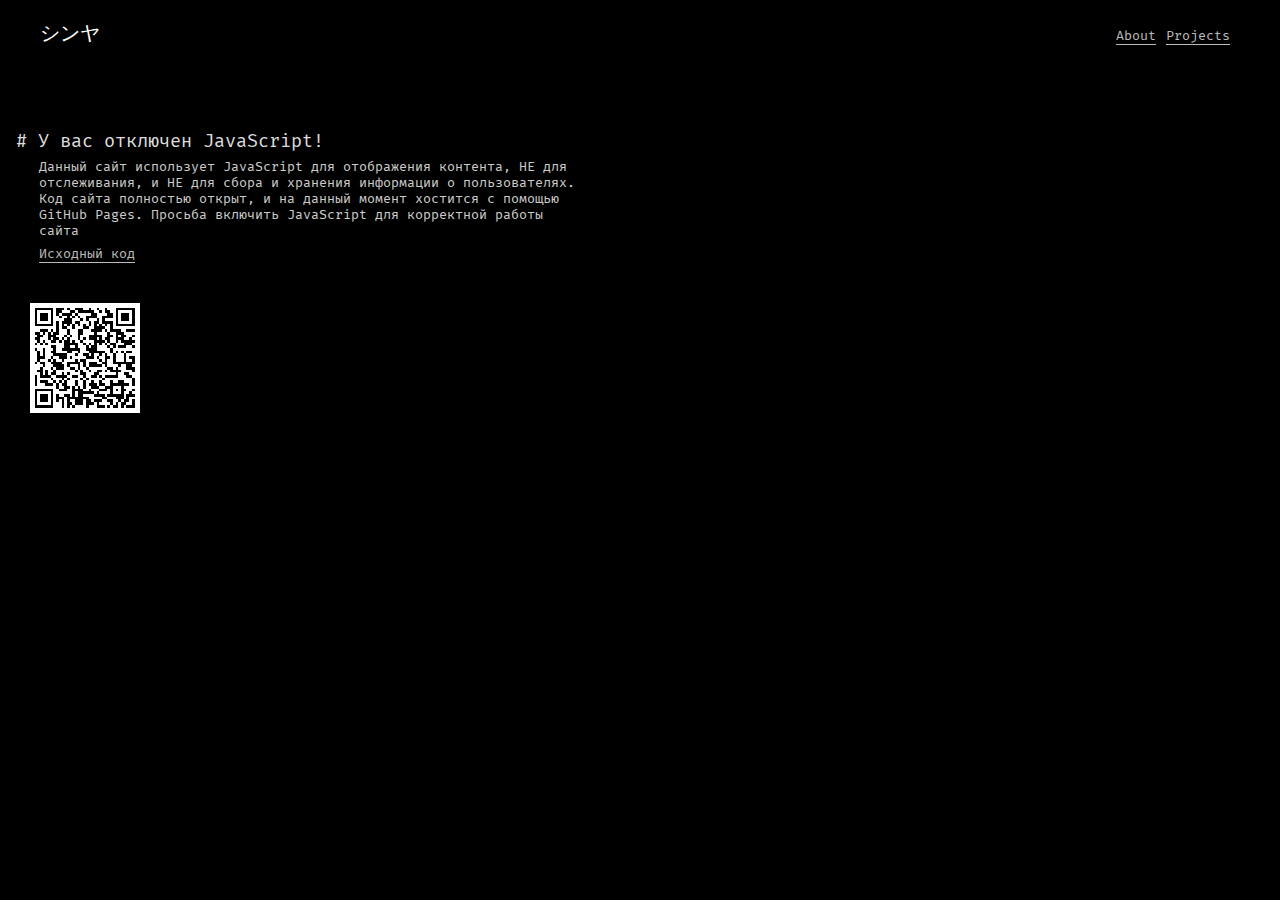
<file: js/index.html>
<!DOCTYPE html>
<html lang="ru">
<head>
    <meta charset="UTF-8">
    <meta http-equiv="X-UA-Compatible" content="IE=edge">
    <meta name="viewport" content="width=device-width, initial-scale=1.0">
    <title>シンヤ</title>
    <link rel="stylesheet" href="/css/main.css">
    <link rel="stylesheet" href="/css/post.css">
<style>

</style>
</head>
<body>
<header>
    <div class="header">
        <div><a href="/" class="header_text">シンヤ</a></div>
        <div class="header_links"> 
            <a href="/js/" class="header_link" id="js_disabled">JavaScript Disabled!</a>
        </div>
    </div>
    <span class="header_status"></span> 
</header><div class="main">
    <div class="post">
        <div class="post_head">
            <span class="post_title"># У вас отключен JavaScript!</span>
    
        </div>
        <div class="post_text">Данный сайт использует JavaScript для отображения контента, НЕ для отслеживания, и НЕ для сбора и хранения информации о пользователях. Код сайта полностью открыт, и на данный момент хостится с помощью GitHub Pages. Просьба включить JavaScript для корректной работы сайта</div>
        <div class="post_end_urls post_text">
            <a href="https://github.com/ktnk-dev/website" class="post_end_url">Исходный код</a>

        </div>
    </div>



</div><script src="/js/load.js"></script>
<script>


</script>
</body>
</html>
</file>
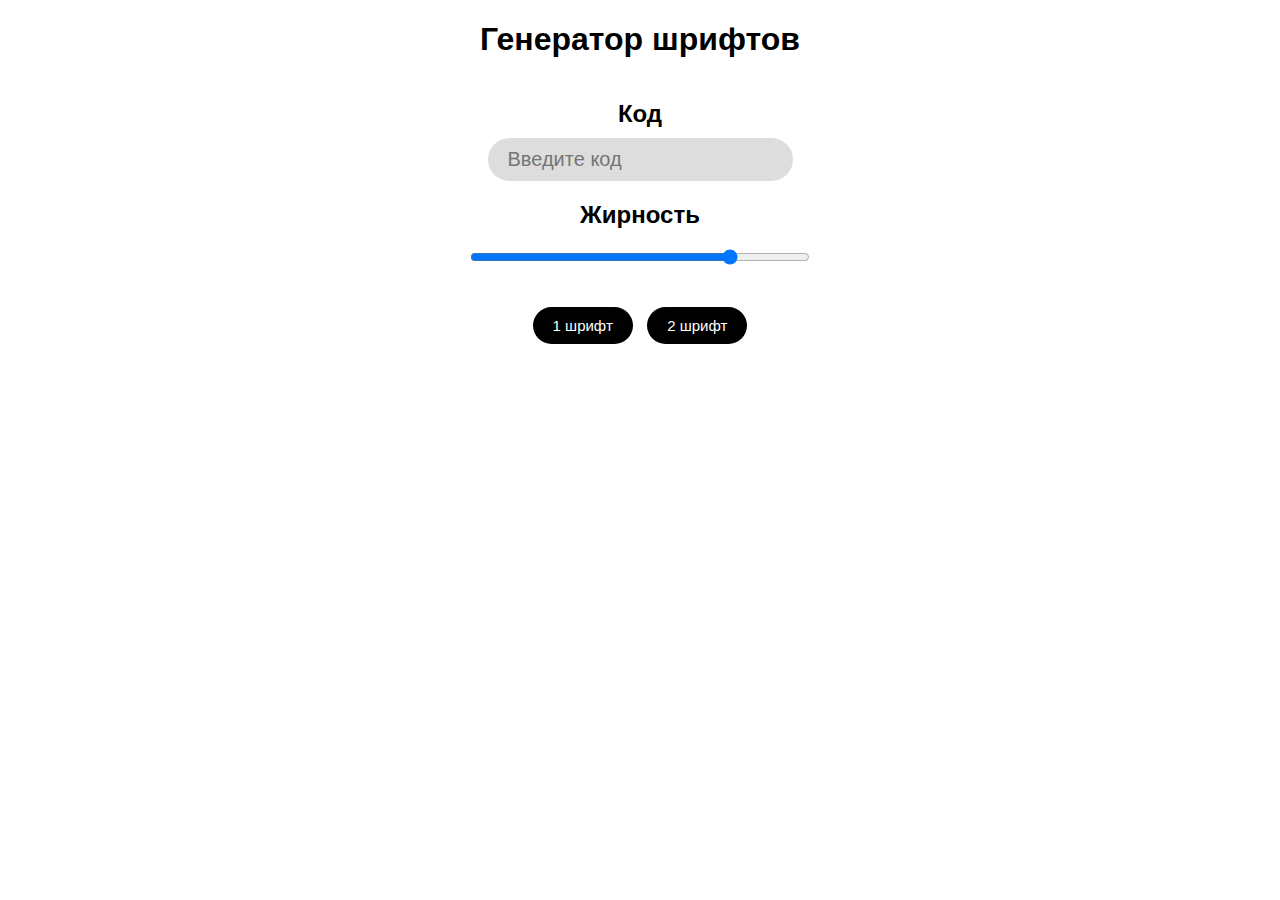
<file: app/ffg/index.html>
<!DOCTYPE html>
<html lang="en">
<head>
    <meta charset="UTF-8">
    <meta name="viewport" content="width=device-width, initial-scale=1.0">
    <title>Document</title>
<style>
@font-face {
    font-family: '1';
    src: url('1.ttf') format('truetype')
}
@font-face {
    font-family: '2';
    src: url('2.ttf') format('truetype')
}
* {
    font-family: Arial, "Helvetica Neue", Helvetica, sans-serif;
}
body {
    display: flex;
    flex-direction: column;
    align-items: center;
    margin: 0;
    width: 100vw;
    min-height: 100vh;
    overflow: hidden;
}
input {
    background-color: #ddd;
    border: 0;
    padding: 10px 20px;
    border-radius: 1000px;
    font-size: 20px;
}
.l {
    margin-top: 30px;
}
button {
    border: 0;
    padding: 10px 20px;
    background-color: #000;
    color: #fff;
    font-size: 15px;
    border-radius: 200px;
    margin: 0 5px;
    cursor: pointer;
}
button:hover {
    background-color: #222;
}

.font {
    width: 100%;
    margin-top: 10vh;
    display: flex;
    justify-content: center;
    align-items: center;

}
.font > span {
    font-size: 140px;
    font-weight: 1000;
}

#rng {
    width: 300px;
    margin-top: 0;
}
h2 {
    margin-bottom: 10px;
    margin-top: 20px;
}
</style>
</head>
<body>
    <h1>Генератор шрифтов</h1>
    <h2>Код</h2>
    <input type="text" placeholder="Введите код" id="val">
    <h2>Жирность</h2>
    <input type="range" min="1" max="12" value="10" id="rng">
    <div class="l">
        <button onclick="gen(1)">1 шрифт</button>
        <button onclick="gen(2)">2 шрифт</button>
    </div>

<script>
function gen(f) {
    document.body.innerHTML = `<div class="font">
        <span style="font-family: '${f}'; font-weight: ${document.querySelector('#rng').value}00">${document.querySelector('#val').value}</span>
    </div>`
}
</script>
</body>
</html>
</file>
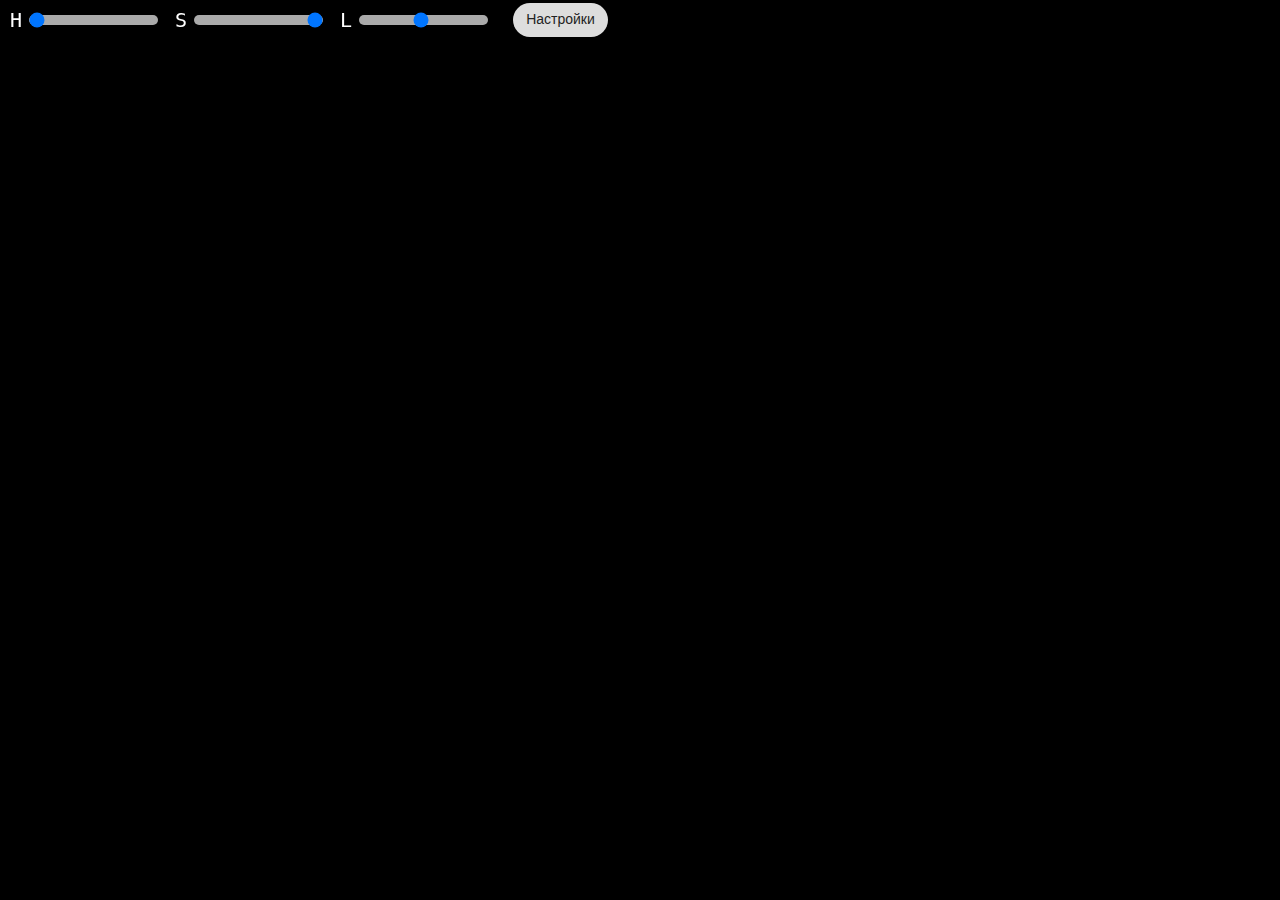
<file: app/web_color/index.html>
<!DOCTYPE html>
<html lang="ru">
<head>
    <meta charset="UTF-8">
    <meta http-equiv="X-UA-Compatible" content="IE=edge">
    <meta name="viewport" content="width=device-width, initial-scale=1.0">
    <meta name="apple-mobile-web-app-capable" content="yes">
    <title>Выбор цвета</title>
<style>
body{
    margin: 0;
    height: 100vh;
    background-color: #000;
    overflow: hidden;
}
header{
    position: fixed;
    width: 100%;
    background-color: rgba(0, 0, 0, .51);
    height: 40px;
    display: flex;
    flex-direction: row;
    justify-content: space-between;
    border-radius: 0 0 10px 10px;
}

.sliders{
    display: flex;
    flex-direction: row;
    height: 40px;
    margin-right: 15px;
}
.slider{
    -webkit-appearance: none;
    background: #aaa;
    background-image: none;
    height: 10px;
    border-radius: 10px;
    outline: none;
    outline-color: currentColor;
}
.slider-info{
    color: #fff;
    font-family: monospace;
    font-size: 20px;
    margin: 0 5px;
}
.slider-div{
    display: flex;
    flex-direction: row;
    align-items: center;
    margin: 0 5px;
    height: 40px;
    
}

.saves{
    /* background-color: #111; */
    /* min-width: 100%; */
    min-width: auto;

    height: 40px;
    color: #fff;
    font-family: monospace;
    overflow-x: auto;
    display: flex;
    flex-direction: row;
    justify-content: flex-start;
    align-items: flex-start;
    width: 100%;

}
.saved-element{
    height: 34px;
    min-width: 34px;
    max-width: 34px;
    margin: 3px;
    border-radius: 50%;
    display: flex;
    justify-content: center;
    align-items: center;
    /* border: #222 3px solid */
}
.saved-sep{
    height: 34px; margin: 3px 3px;
    /* color: #222; */
}

.spt{
    margin: 0 0;
    font-family: -apple-system, BlinkMacSystemFont, 'Segoe UI', Roboto, Oxygen, Ubuntu, Cantarell, 'Open Sans', 'Helvetica Neue', sans-serif;
    padding: 8px 13px;
    
    font-size: 14px;
}
.saved-text{
    border-radius: 50px;
    background-color: #ddd;
    color: #222;
    height: 34px;
    margin: 3px;
    min-width: max-content;
    transition: all .4s;
}
.saved-text:hover{
    color: black;
    background-color: #fff;
}
.opt{
    display: none;
    
}

@media (max-width: 900px){
    header{
        flex-direction: column;
        /* align-items: center; */
        height: 80px;
    }
    .saves{
        justify-content: flex-start;

    }
}

@media (max-width: 510px){
    .sliders{
        height: 90px;
        flex-direction: column;
        flex-wrap: wrap;
    }
    .slider-div{
        height: 30px;
    }
    .saves{
        height: 90px;
        min-width: auto;
        /* flex-direction: column; */
        flex-wrap: wrap;

    }
    header{
        height: 90px;
        flex-direction: row;
        justify-content: space-between;
        border-radius: 0 0 10px 10px;
    }
  
    .saved-sep{
        margin-top: 5px;
    }
    

}
h2{
    display: flex;
    text-align: center;
    justify-content: center;
    font-family: -apple-system, BlinkMacSystemFont, 'Segoe UI', Roboto, Oxygen, Ubuntu, Cantarell, 'Open Sans', 'Helvetica Neue', sans-serif;
    color: #aaa;
}
a{
    display: flex;
    text-align: center;
    justify-content: center;
    font-family: monospace, -apple-system, BlinkMacSystemFont, 'Segoe UI', Roboto, Oxygen, Ubuntu, Cantarell, 'Open Sans', 'Helvetica Neue', sans-serif;
    color: #ddd;
}


</style>
</head>
<body id="color">
<header>
    <div class="sliders">
        <div class="slider-div">
            <p class="slider-info">H</p>
            <input class="slider" id="H-slider" type="range" min="0" max="255" value="0">
        </div>
        <div class="slider-div">
            <p class="slider-info">S</p>
            <input class="slider" id="S-slider" type="range" min="0" max="255" value="255">
        </div>
        <div class="slider-div">
            <p class="slider-info">L</p>
            <input class="slider" id="L-slider" type="range" min="0" max="255" value="122">
        </div>

    </div>


    <div class="saves" id="saves">
        <div class="saved-text s-color" onclick="settings('show')" ><p class="spt">Настройки</p></div>
        <div class="saved-text opt" onclick="settings('back')" ><p class="spt"><</p></div>
        <div class="saved-text opt" onclick="save('add',r,g,b)" ><p class="spt">Добавить цвет</p></div>
        <div class="saved-text opt" onclick="save('del',r,g,b)" ><p class="spt">Убрать цвет </p></div>
        <div class="saved-text opt" onclick="share()" ><p class="spt">Поделиться </p></div>
        <div class="saved-text opt" onclick="window.location = '?embed='+r+'-'+g+'-'+b" ><p class="spt">Только цвет</p></div>
        <!-- <hr class="saved-sep" > -->
        
        
    </div>
</header>


<script>
    h_slider = document.getElementById("H-slider")
s_slider = document.getElementById("S-slider")
l_slider = document.getElementById("L-slider")
if (location.search.slice(1).split("=")[0] == "import"){
    req = location.search.slice(1).split("=")[1]
    document.cookie += req
    window.location = "./"
}

function load_cookies(){
    try{
        data = document.cookie
        console.log(data);
        data = data.split("+")
    
    } catch {
        return 0 
    } 
    
    for (let i = 0; i < data.length-1; i++) {
        const element = data[i];
        
        
        req = element.split("-")
        
        r = req[0]; g = req[1]; b = req[2]
        save('add',r,g,b, false)

        
    }
}
load_cookies()

r = 0; g = 0; b = 0
h = 0; s = 250; l = 120
function hslToRgb(h, s, l){
    if(s == 0){
        r = g = b = l; 
    }else{
        var hue2rgb = function hue2rgb(p, q, t){
            if(t < 0) t += 1;
            if(t > 1) t -= 1;
            if(t < 1/6) return p + (q - p) * 6 * t;
            if(t < 1/2) return q;
            if(t < 2/3) return p + (q - p) * (2/3 - t) * 6;
            return p;
        }

        var q = l < 0.5 ? l * (1 + s) : l + s - l * s;
        var p = 2 * l - q;
        r = hue2rgb(p, q, h + 1/3);
        g = hue2rgb(p, q, h);
        b = hue2rgb(p, q, h - 1/3);
    }

    return [Math.round(r * 255), Math.round(g * 255), Math.round(b * 255)];
}

function render_color() {
    body = document.getElementById("color")
    color = hslToRgb(h/255,s/255,l/255)
    r = color[0]; g = color[1]; b = color[2]
    body.style.background = "rgb("+r+","+g+","+b+")"
    // console.log(h,s,l +" -> "+ r,g,b)
}

h_slider.oninput = function(){
    h = h_slider.value
    render_color()

}
s_slider.oninput = function(){
    s = s_slider.value
    render_color()
}
l_slider.oninput = function(){
    l = l_slider.value
    render_color()
}
function set_color(r_,g_,b_) {
    r = r_; g = g_; b = b_
    document.getElementById("color").style.background =  "rgb("+r+","+g+","+b+")"
    
    
}
function share() {
    document.getElementsByTagName('header')[0].style.display = "none"
    document.getElementById("color").style.background =  "#000"
    text = document.createElement("a")
    text.href = window.location.href 
    text.innerHTML = "Вернуться назад"
    // text.style.decoration = "none"
    document.getElementById("color").appendChild(text)
    text = document.createElement("h2")
    text.innerHTML = "Скопируйте ссылку ниже"
    document.getElementById("color").appendChild(text)
    text = document.createElement("a")
    text.href = text.innerHTML = window.location.href + "?import=" + document.cookie
    document.getElementById("color").appendChild(text)
    
    // navigator.clipboard.writeText(window.location.href + "?import=" + document.cookie)
    // alert("Публичная ссылка была скопирована в буфер обмена")

    
}
function save(act, r,g,b, new_id) {
    if (act == "add"){
        if(document.getElementById(r+'-'+g+'-'+b) != null){
            return 0
        }
            
        
        newsave = document.createElement('div')
        newsave.classList.add('saved-element')
        newsave.classList.add('s-color')
        newsave.id = r+'-'+g+'-'+b
        newsave.style.background = "rgb("+r+","+g+","+b+")"
        newsave.onclick = function () {
            set_color(r,g,b)    
        }
        savedlist = document.getElementById("saves")
        savedlist.appendChild(newsave)
        if (new_id != false){

            document.cookie += r+'-'+g+'-'+b+"+"
        }
        settings('back')
    }
    if (act == "del"){
        document.cookie = document.cookie.replace(r+'-'+g+'-'+b+"+", "")
        document.getElementById(r+'-'+g+'-'+b).remove()
        settings('back')
    }
    
}


function settings(act) {
    if (act == "show"){
        elements = document.getElementsByClassName("s-color")
        for (let i = 0; i < elements.length; i++) {
            const element = elements[i];
            element.style.display = "none"
            
        }
        elements = document.getElementsByClassName("opt")
        for (let i = 0; i < elements.length; i++) {
            const element = elements[i];
            element.style.display = "block"
            
        }


    }
    if (act == "back"){
        elements = document.getElementsByClassName("opt")
        for (let i = 0; i < elements.length; i++) {
            const element = elements[i];
            element.style.display = "none"
            
        }
        elements = document.getElementsByClassName("s-color")
        for (let i = 0; i < elements.length; i++) {
            const element = elements[i];
            element.style.display = "block"
            
        }


    }
    
}

req = location.search.slice(1)

if (req.split("=")[0] == "embed"){
    req = req.slice(6).split("-")
    r = req[0]; g = req[1]; b = req[2]
    document.getElementsByTagName('header')[0].style.display = "none"
    document.getElementById("color").style.background =  "rgb("+r+","+g+","+b+")"
}


</script>
</body>
</html>
</file>
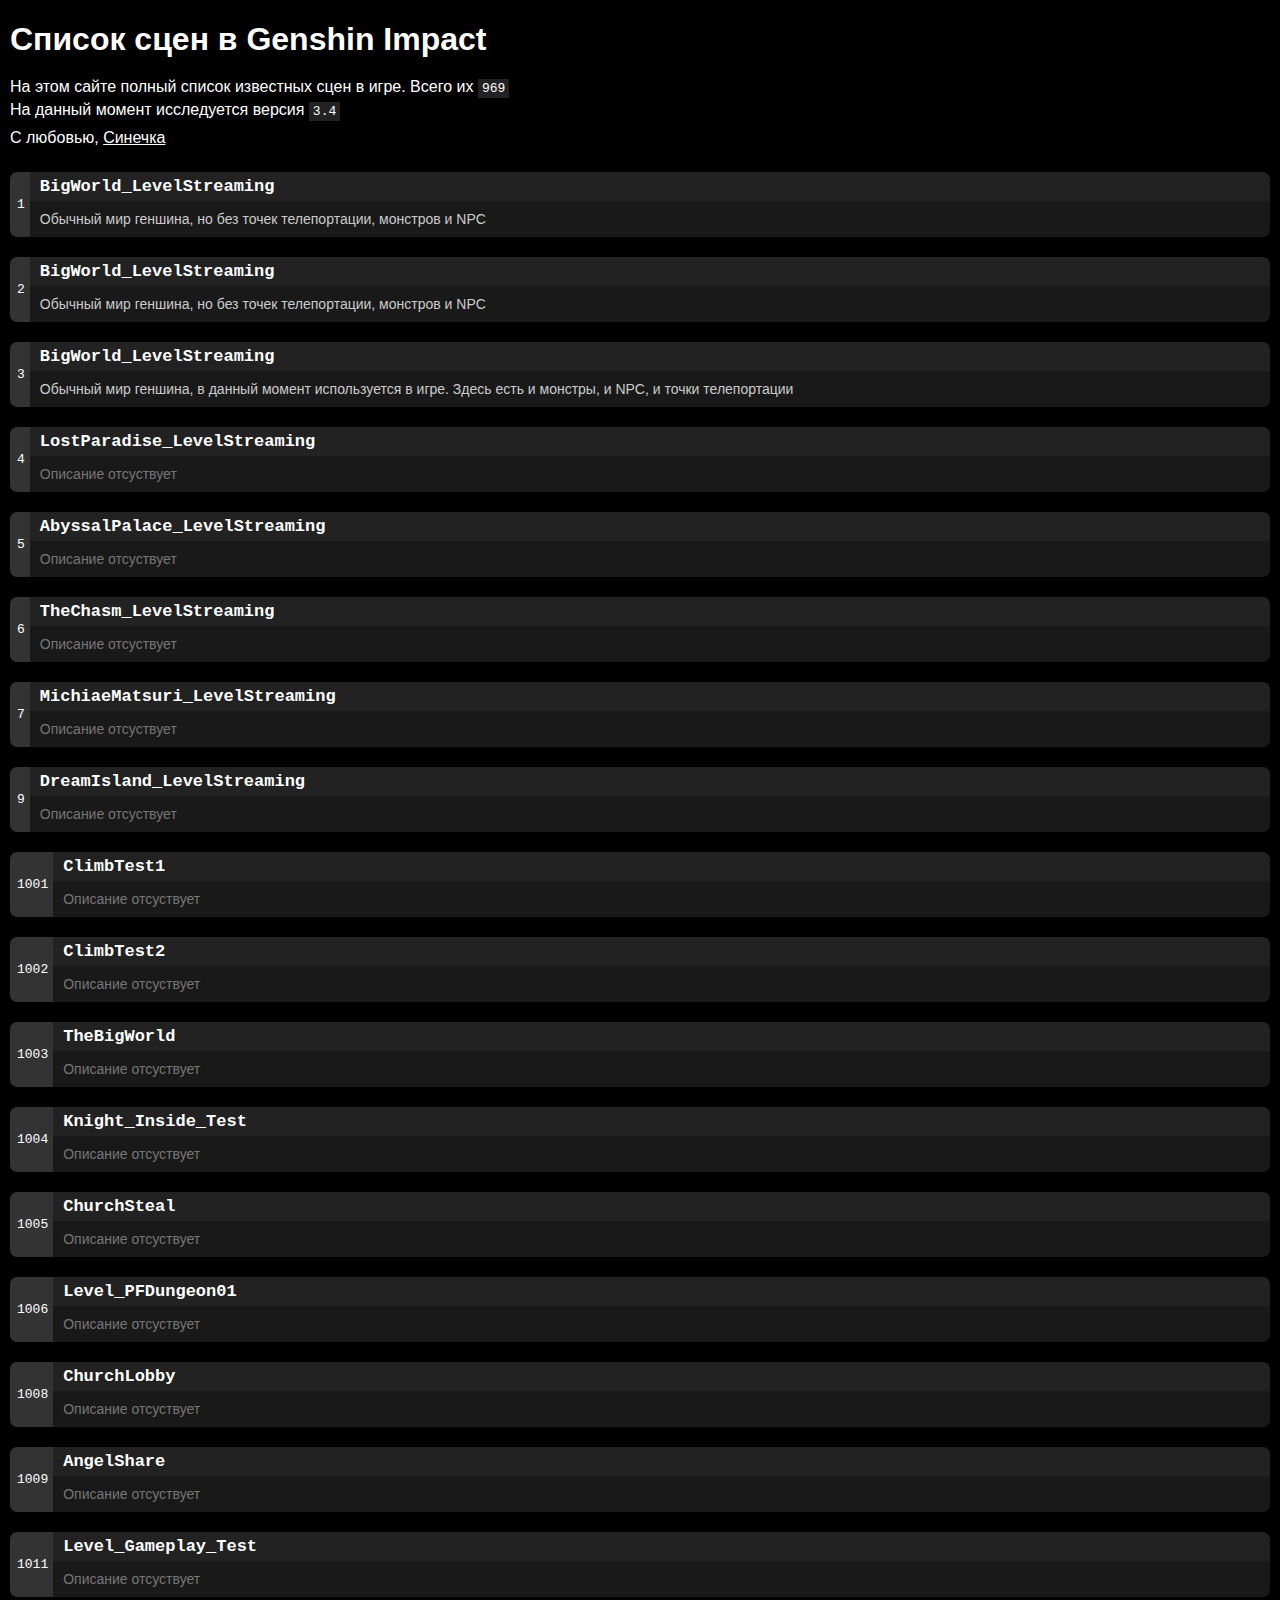
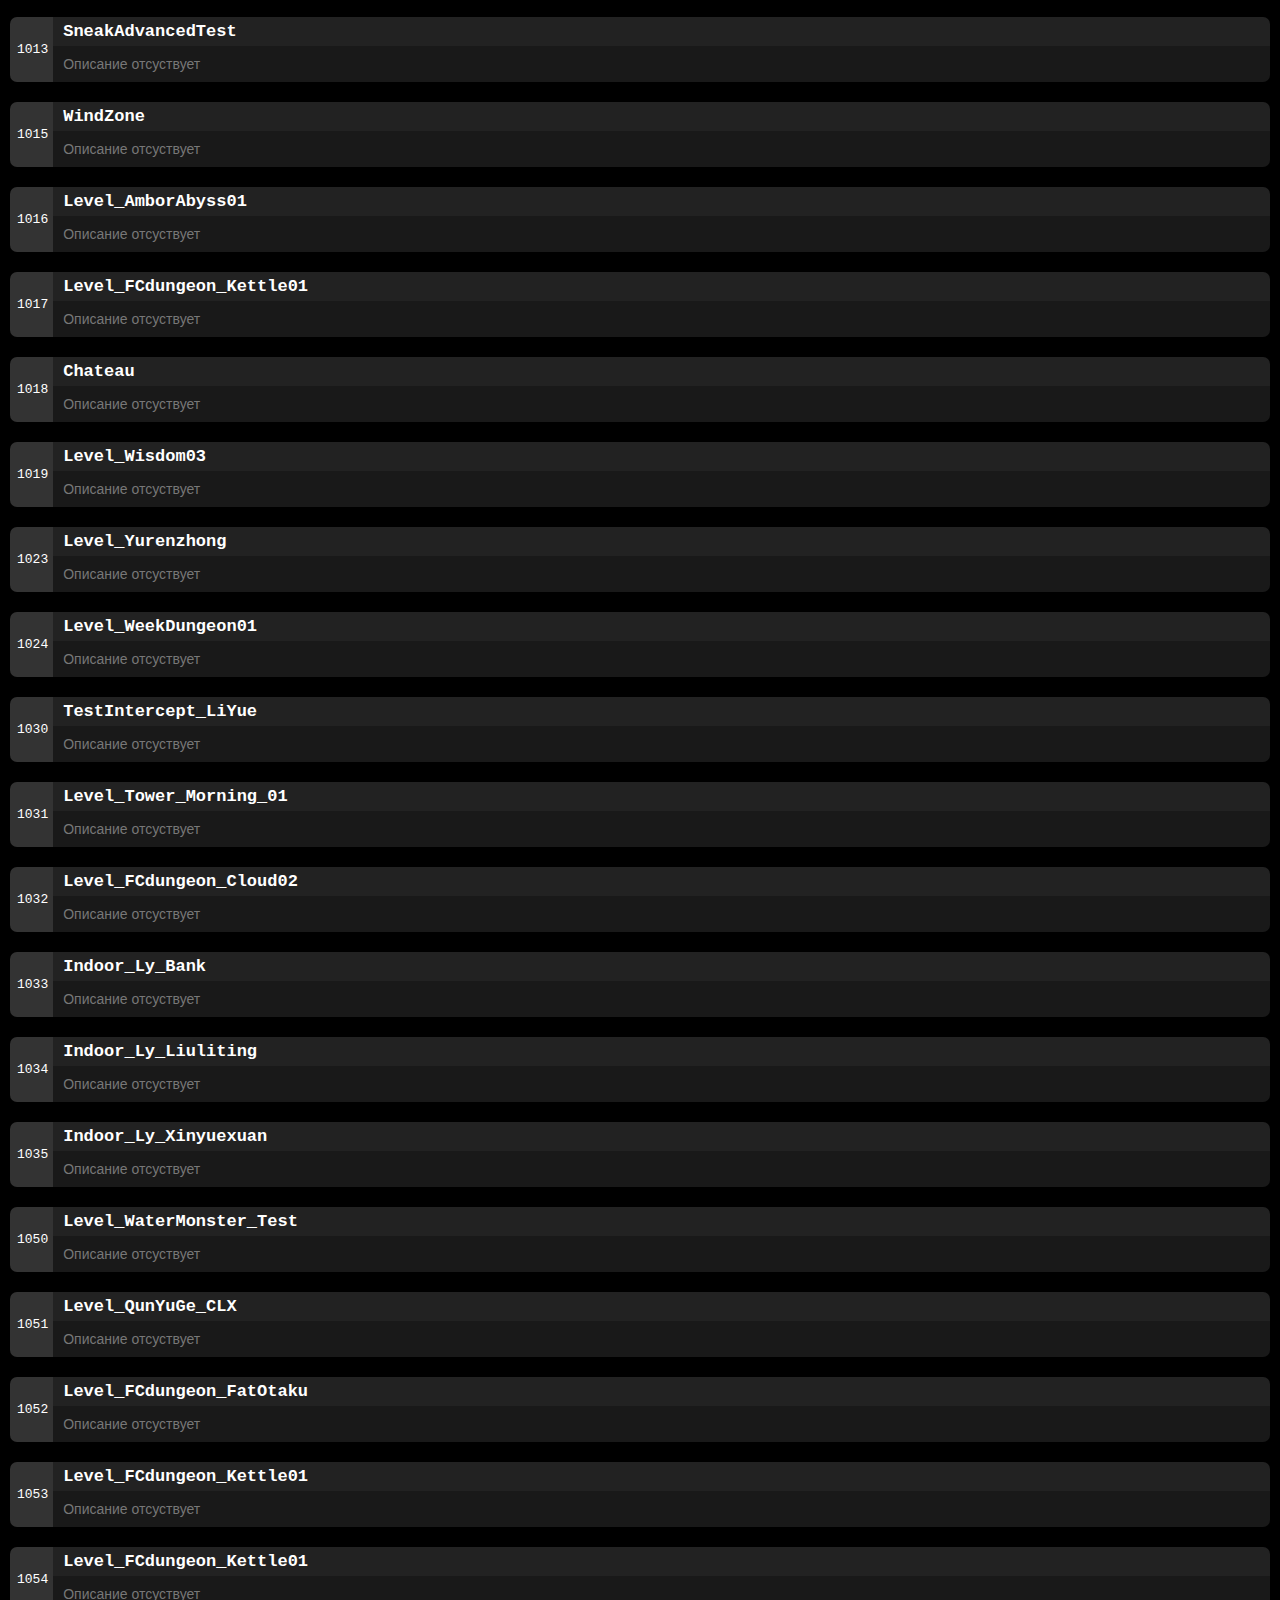
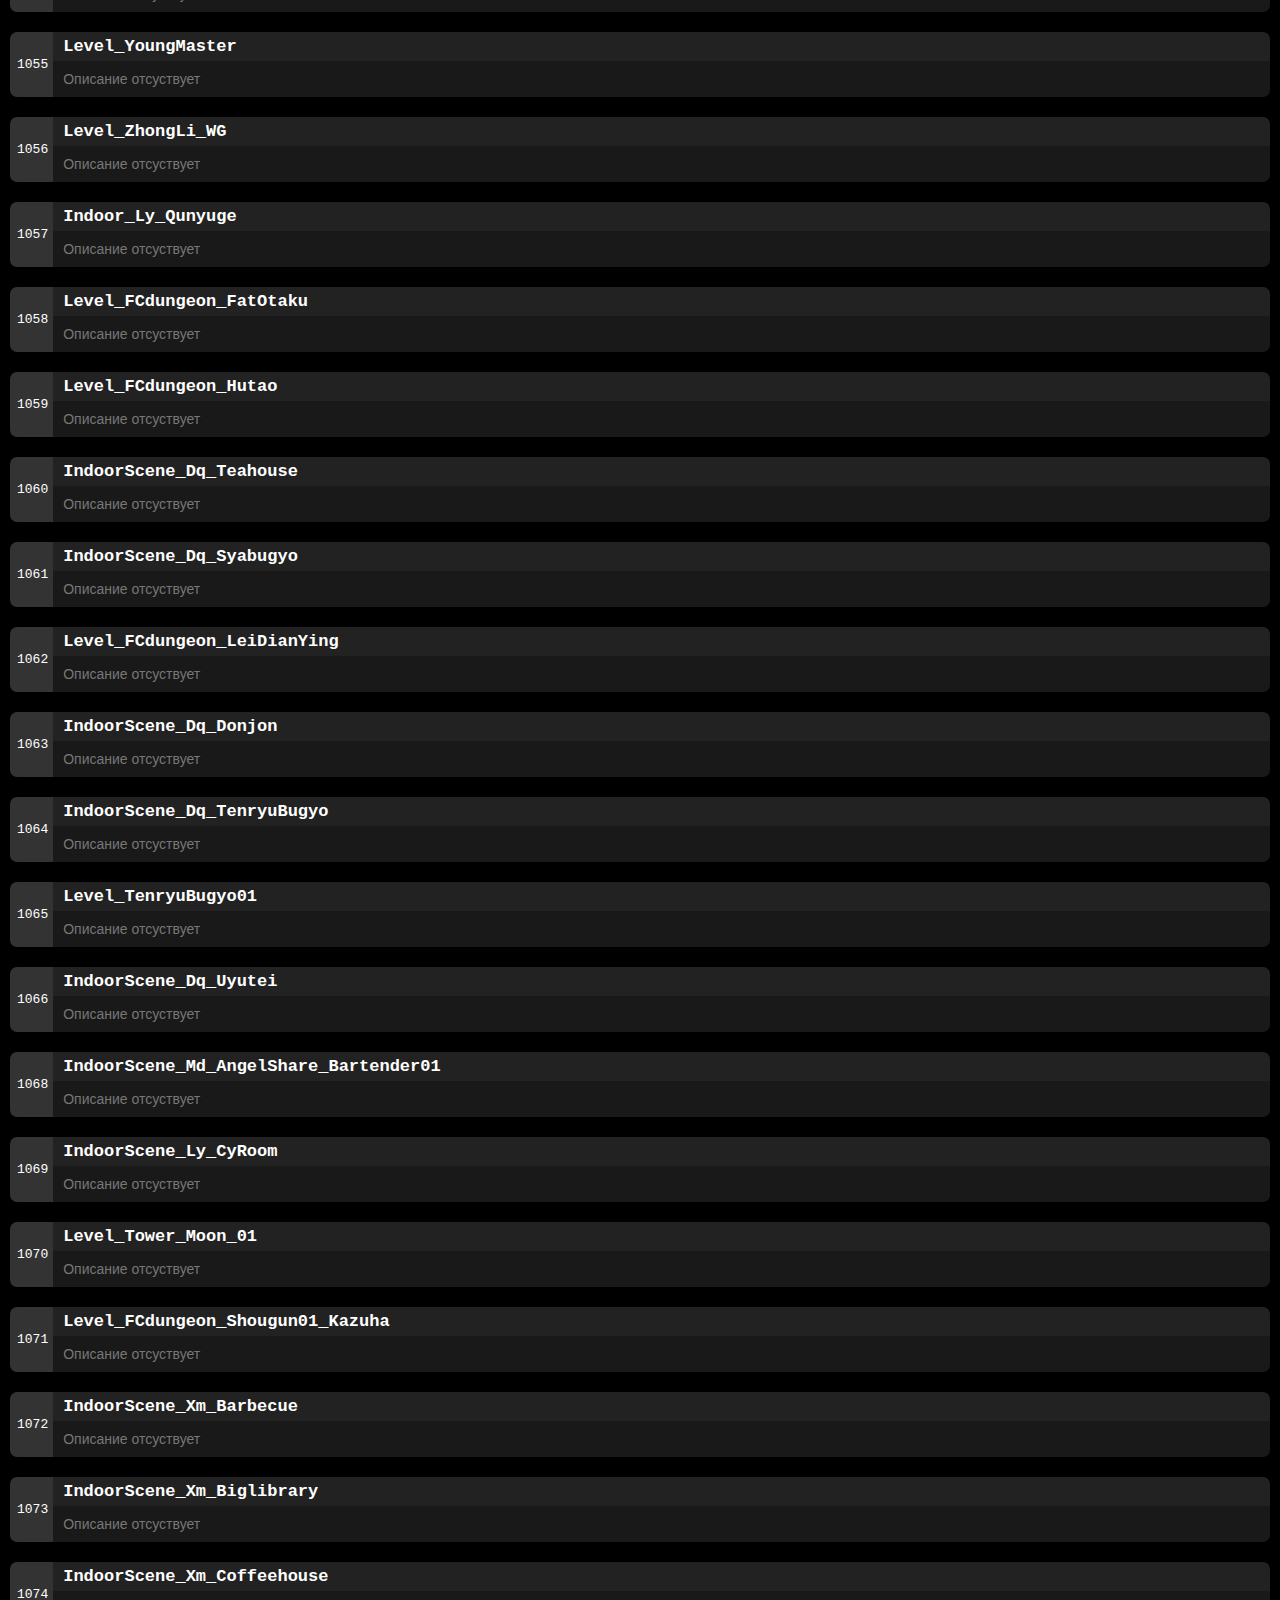
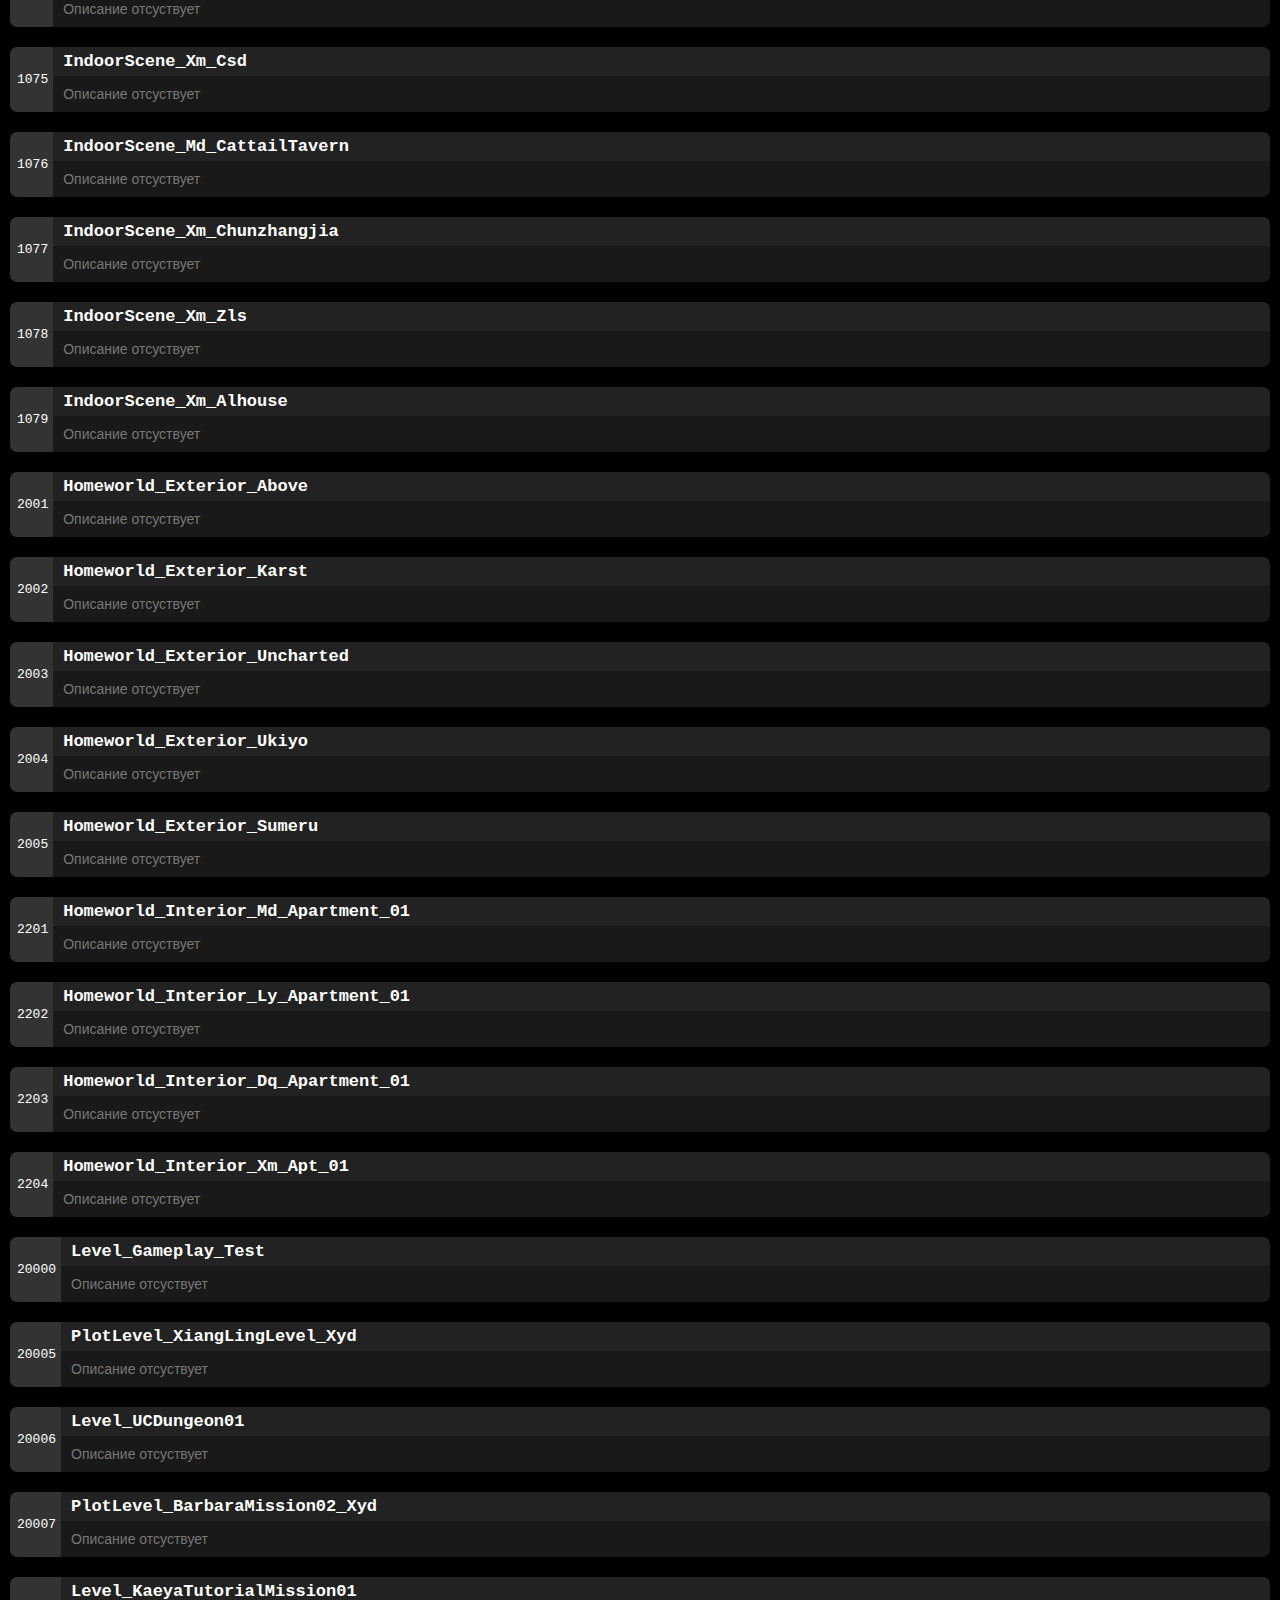
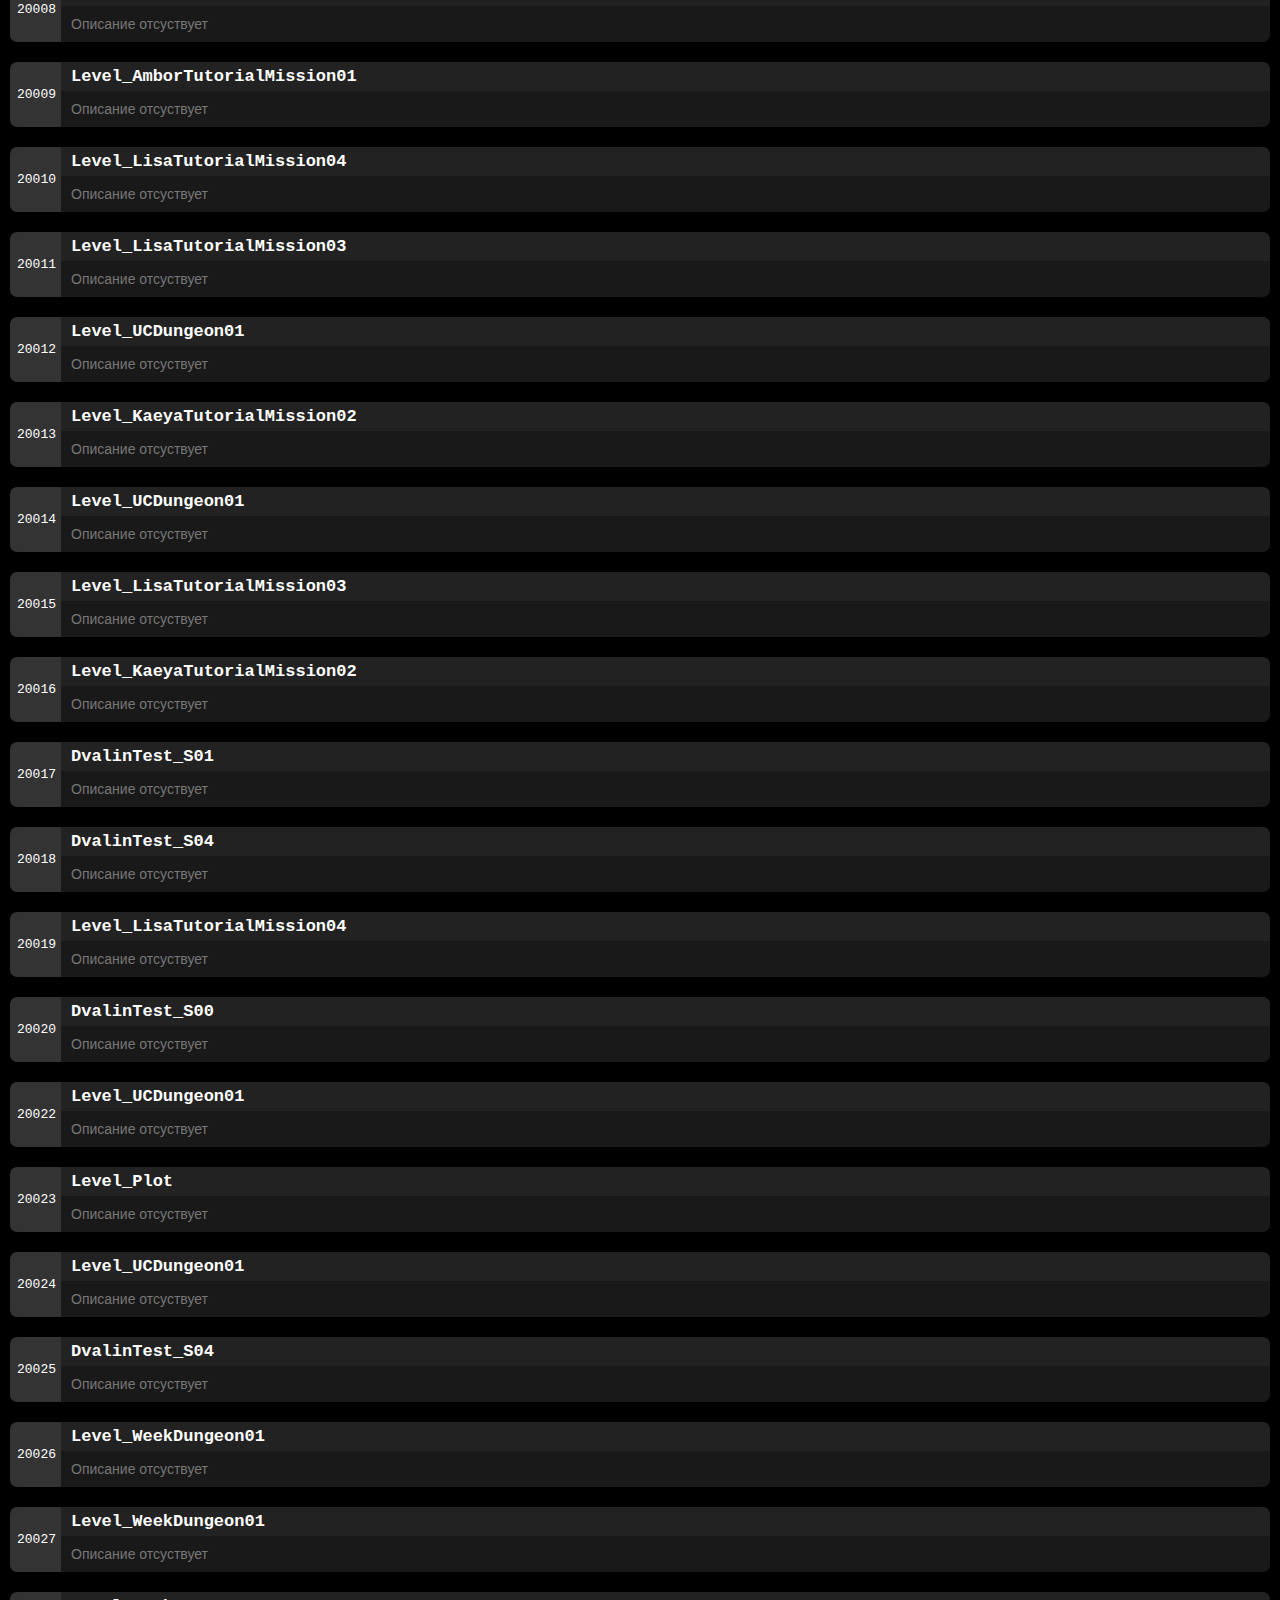
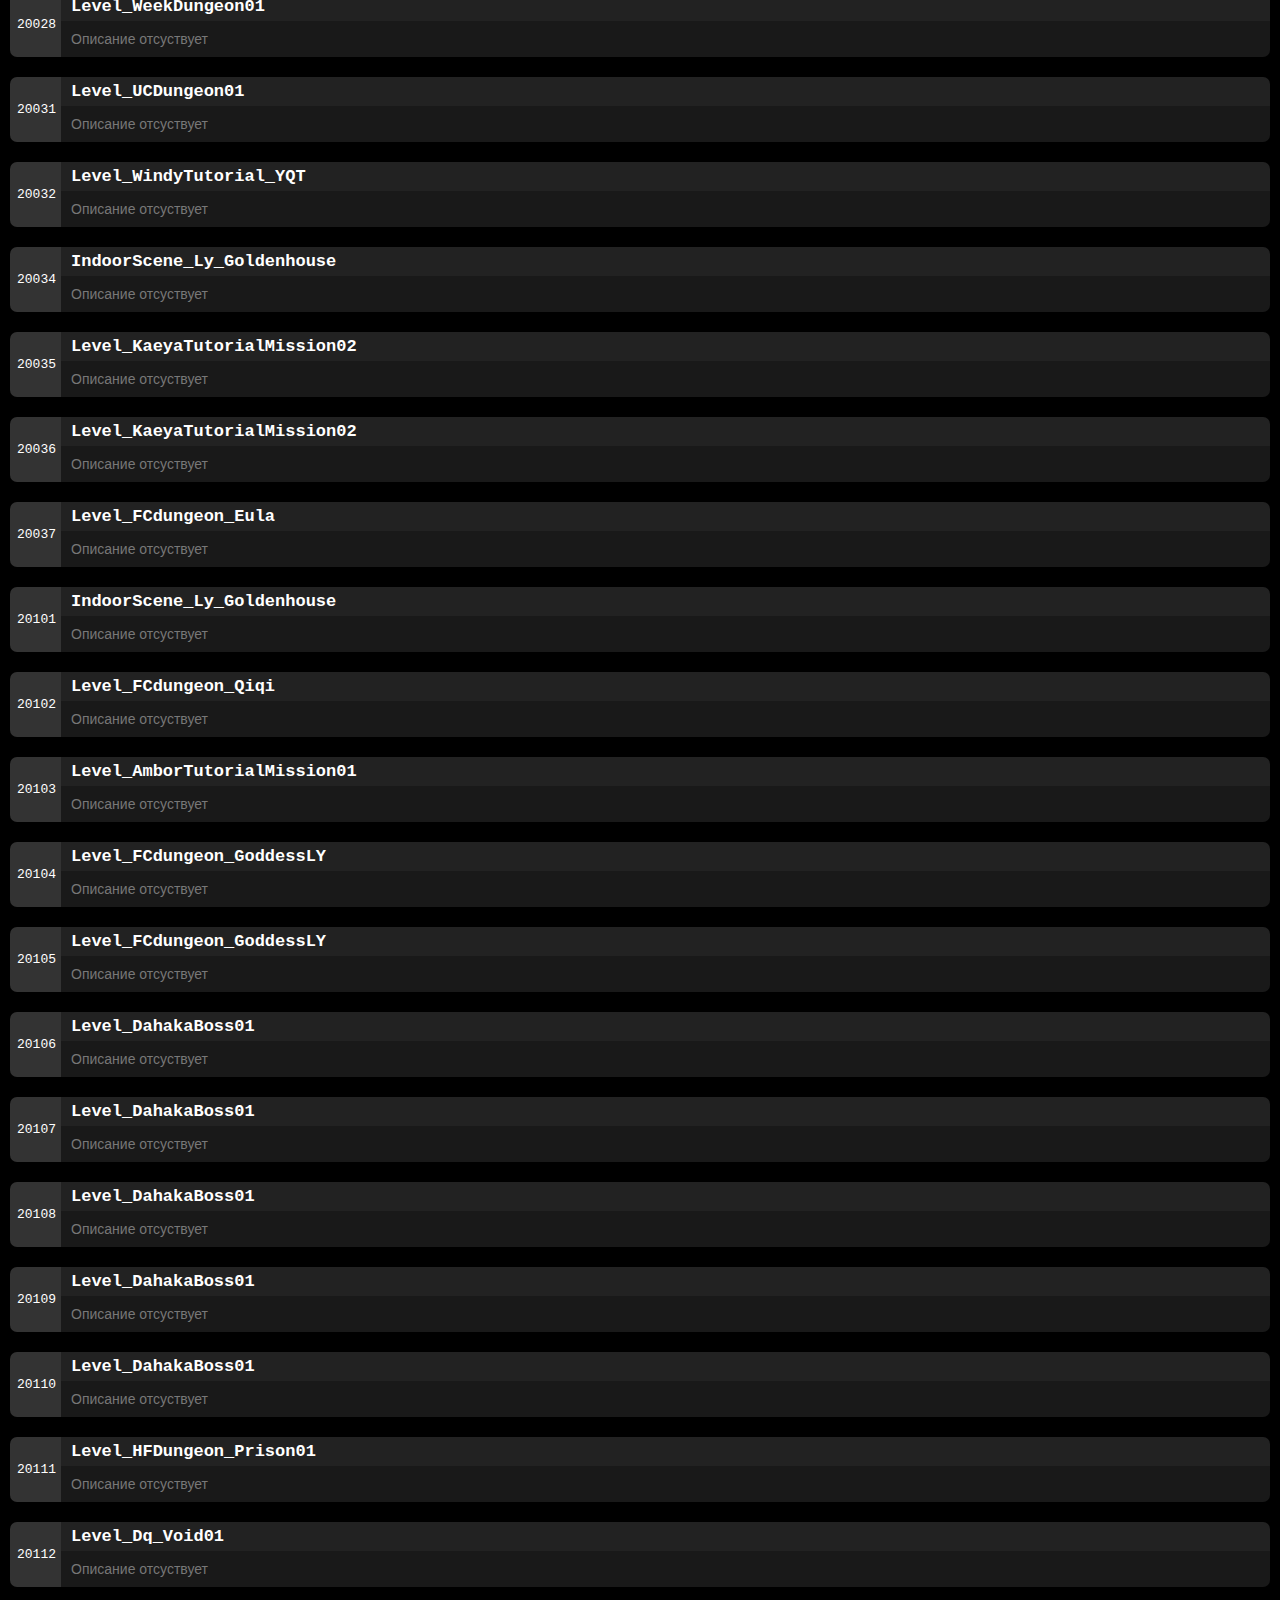
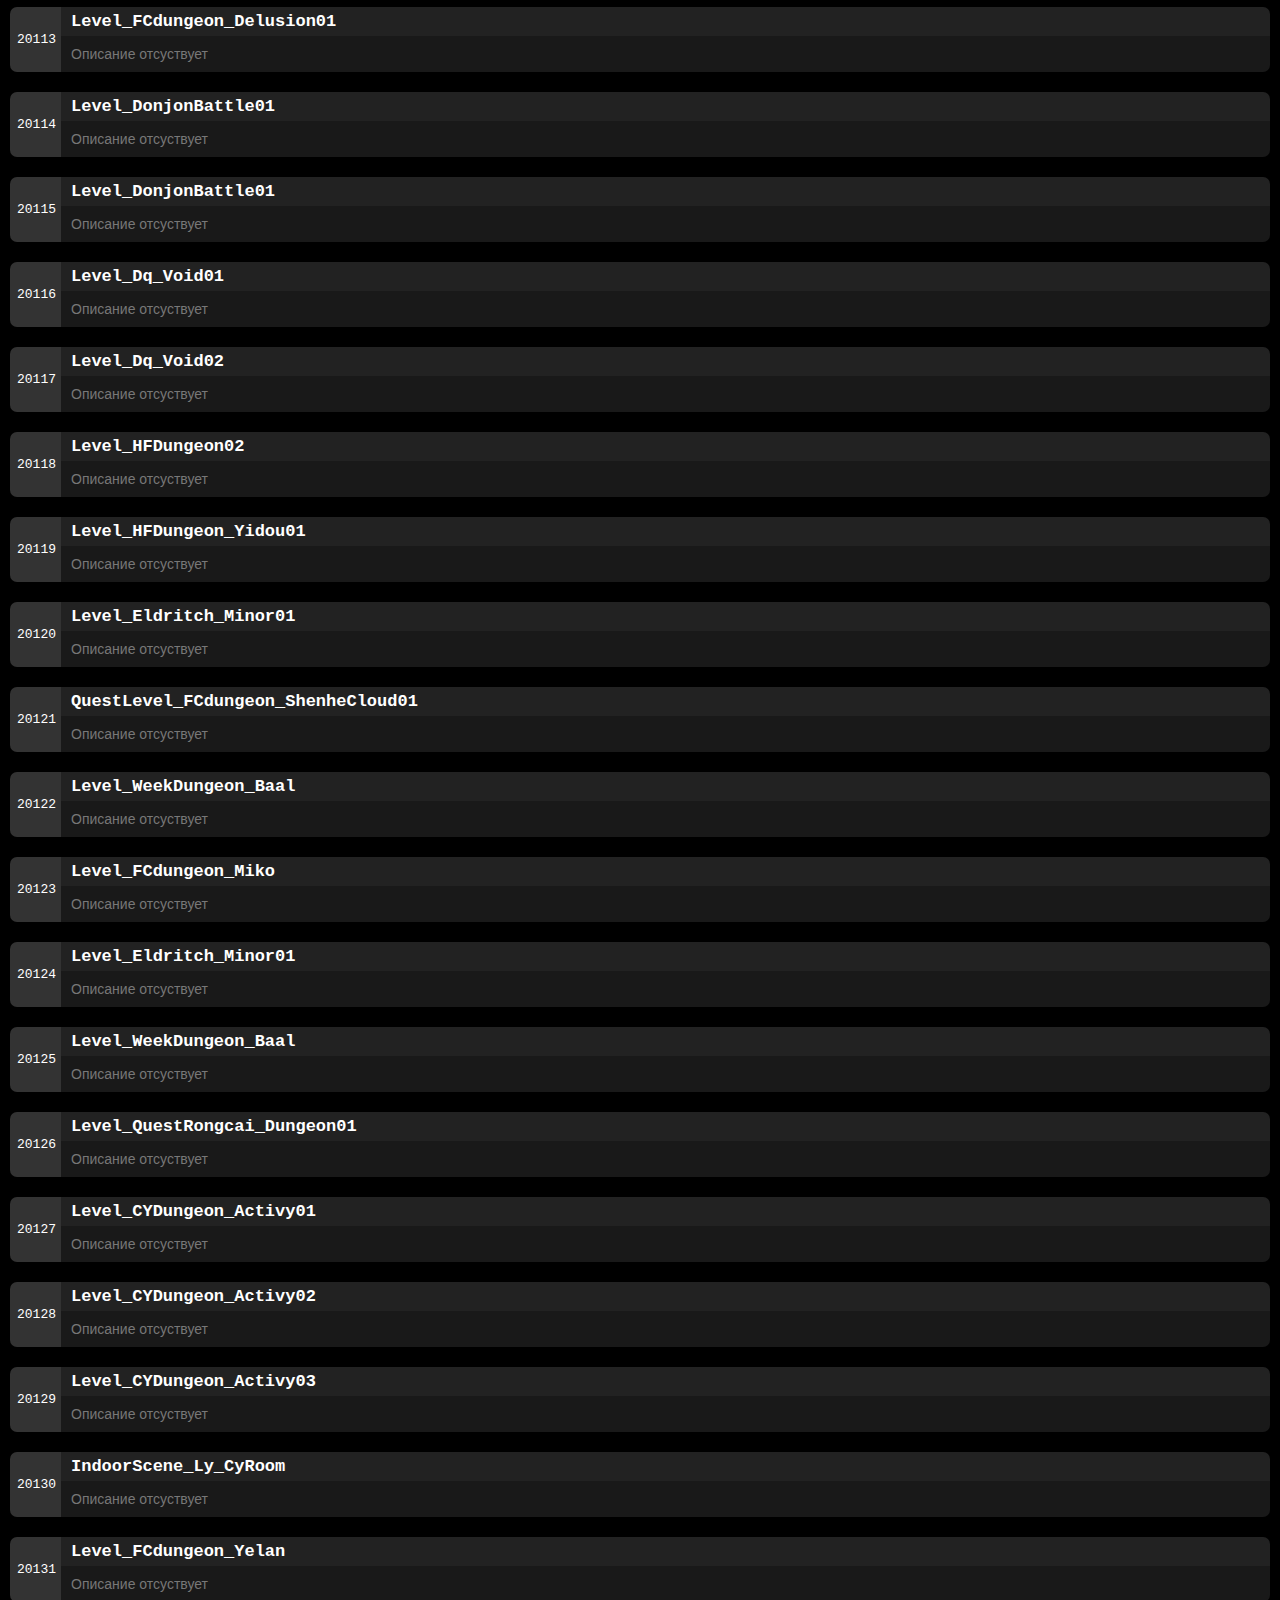
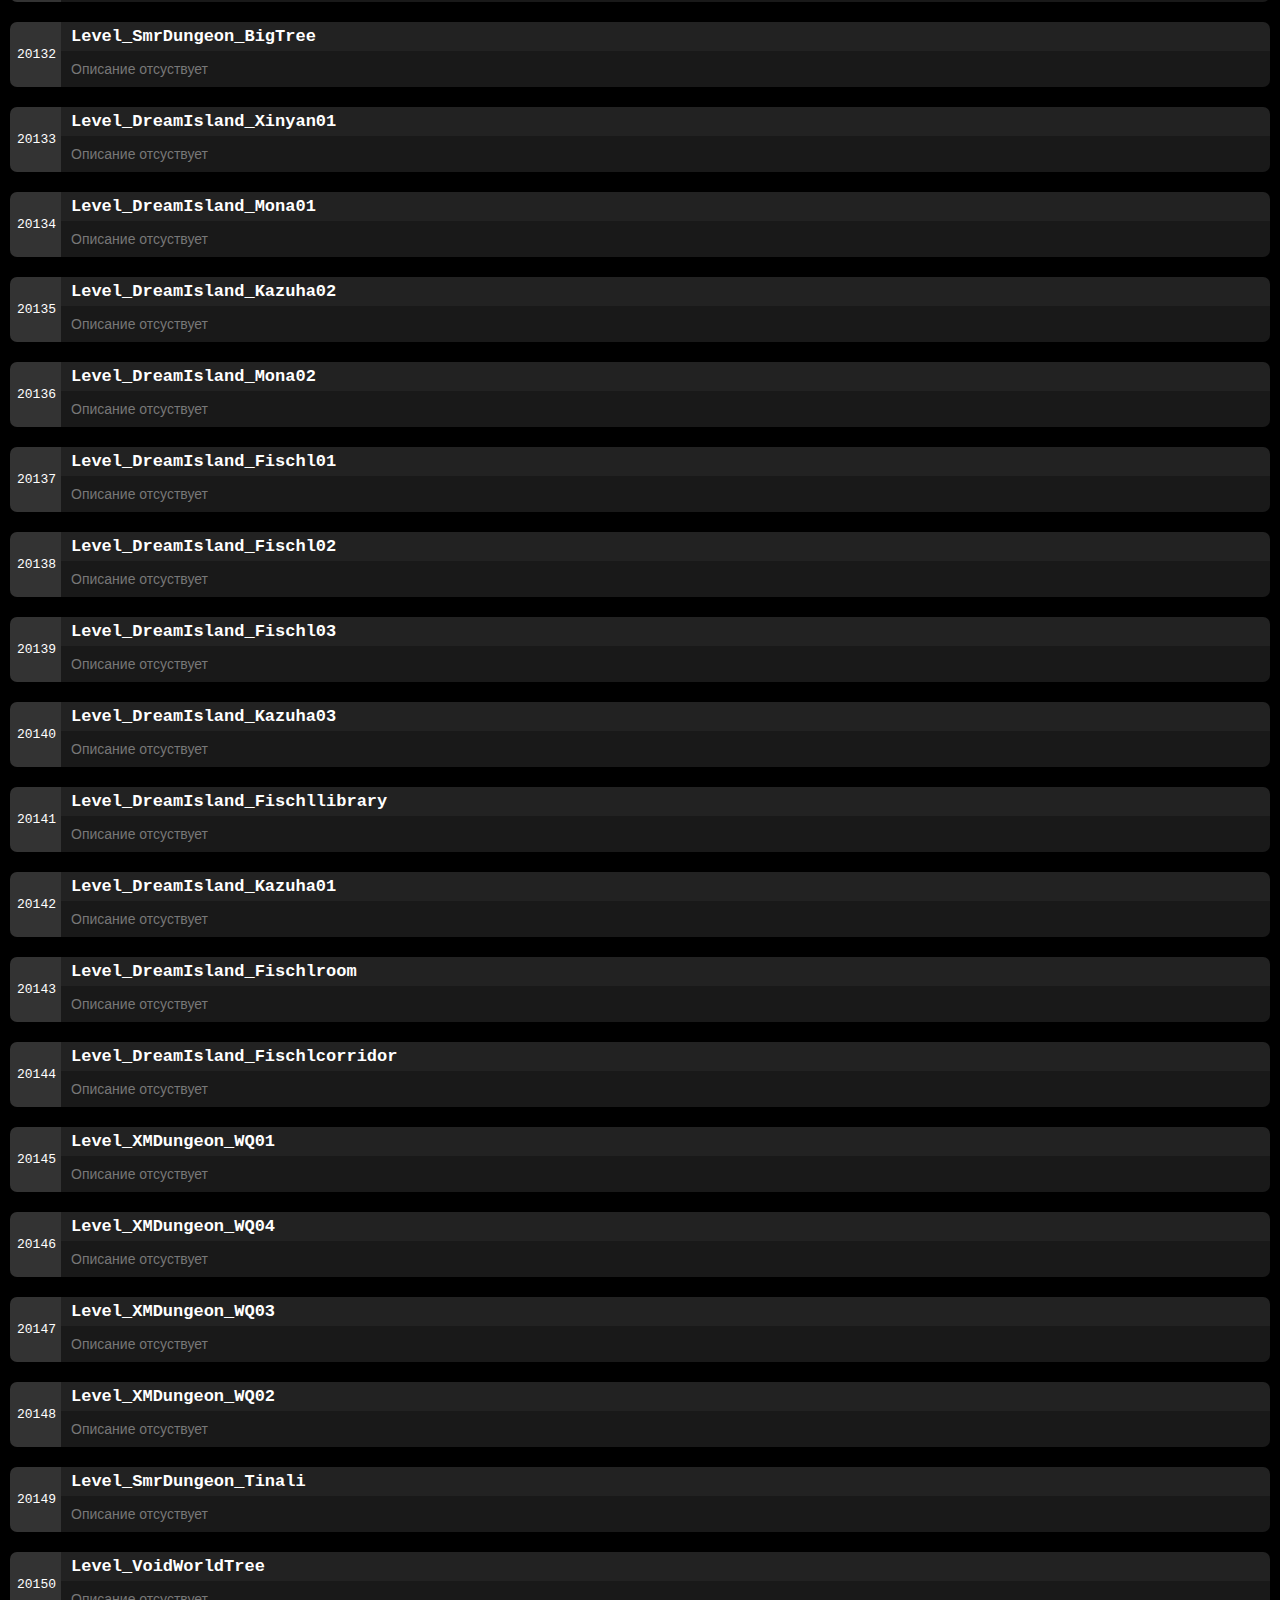
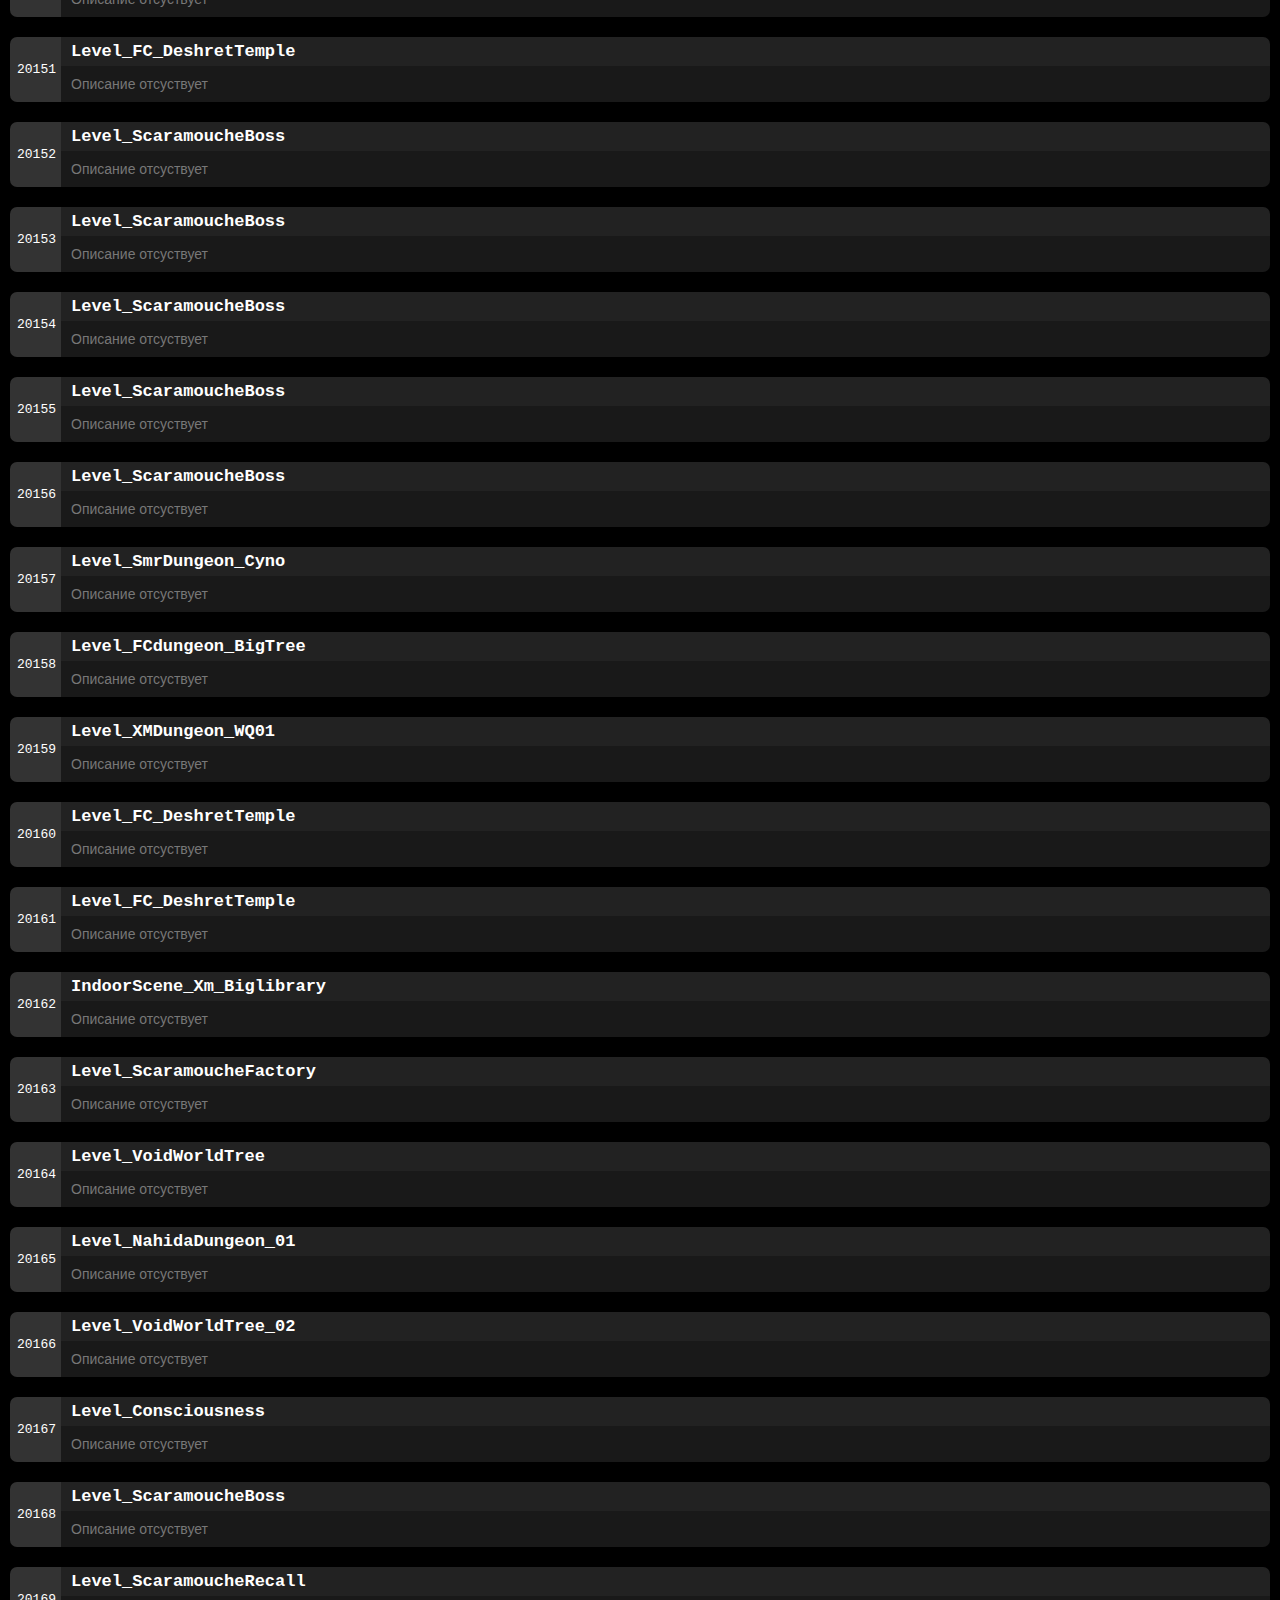
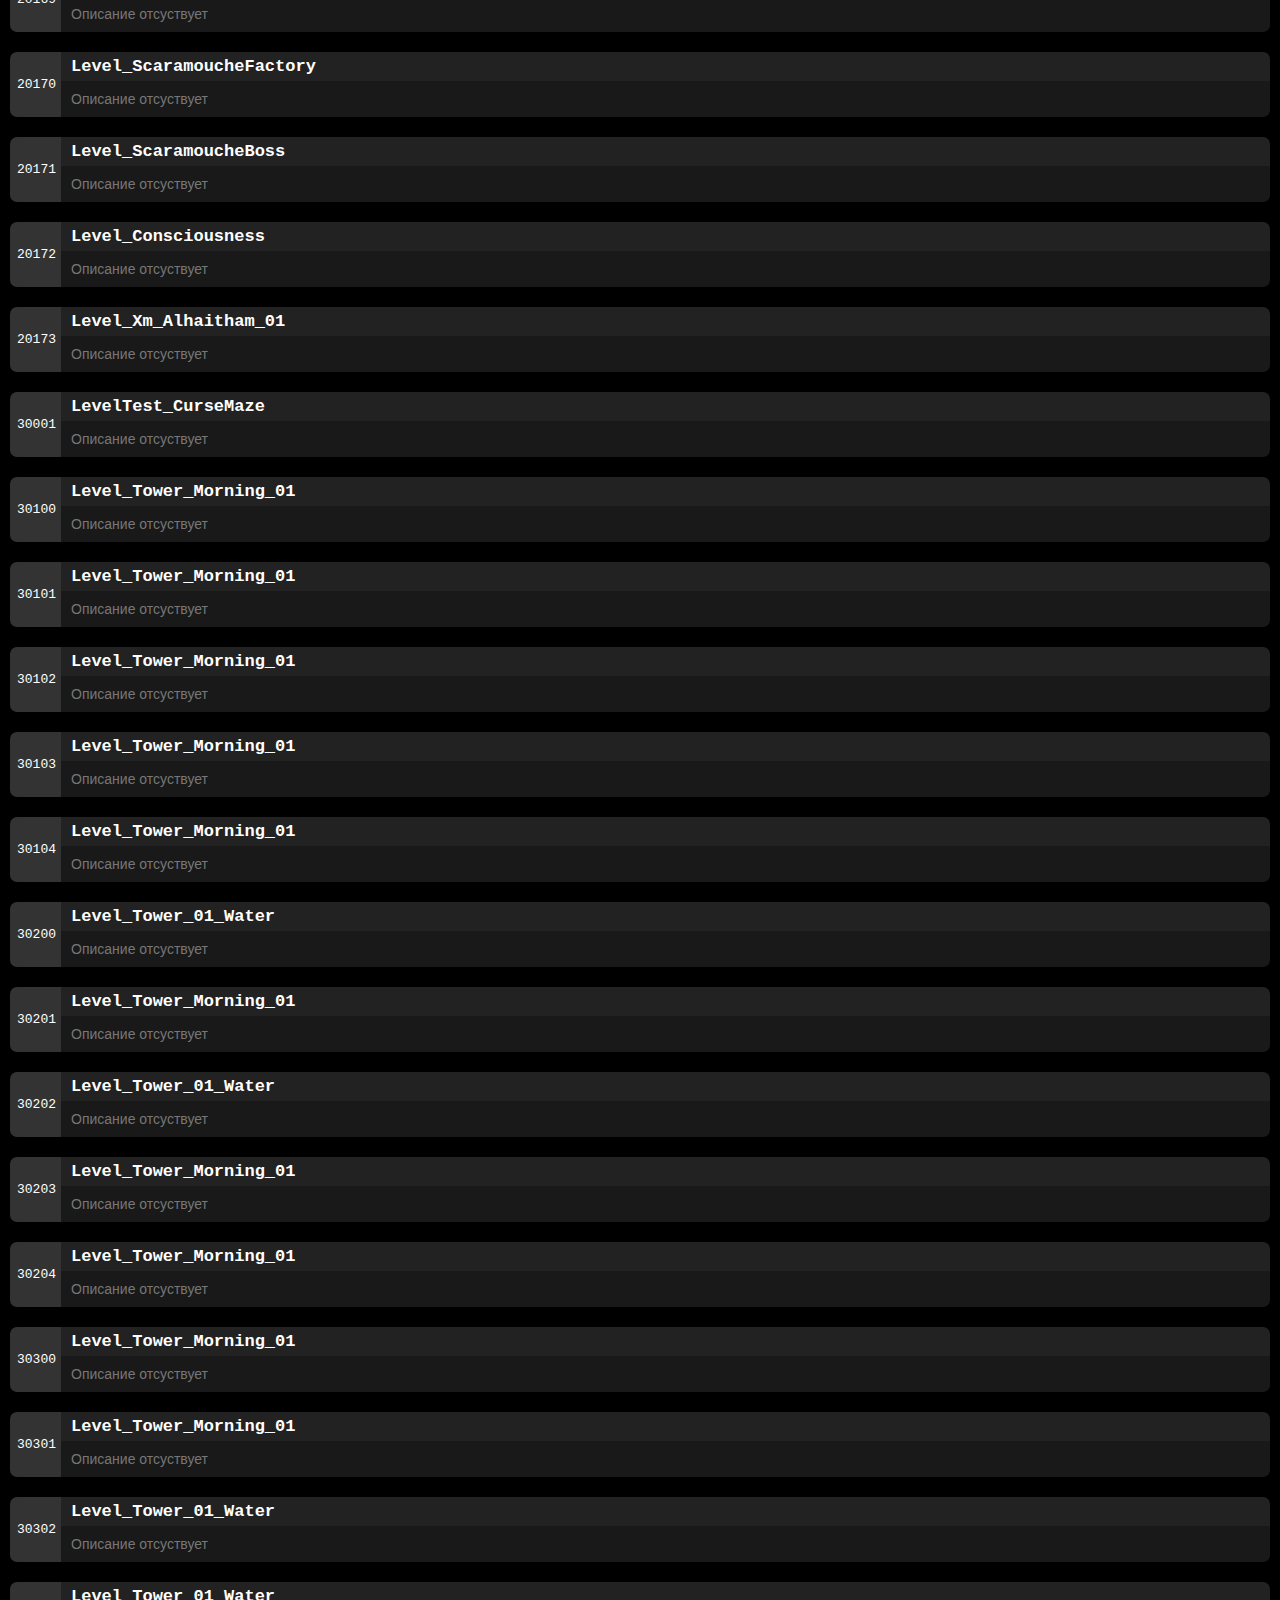
<file: Genshin/scenes/index.html>
<!DOCTYPE html>
<html lang="en">
<head>
    <meta charset="UTF-8">
    <meta http-equiv="X-UA-Compatible" content="IE=edge">
    <meta name="viewport" content="width=device-width, initial-scale=1.0">
    <title>Genshin / Scenes</title>
<style>
body {
    background-color: #000;
    margin: 0;
    color: #fff;
    font-family: Arial, Helvetica, sans-serif;
} h1 {
    margin-bottom: 20px;
} h3 {
    margin: 0; padding: 0;
} .text { 
    padding: 0 10px;
}.list {
    /* margin-top: 30px; */
    display: flex;
    flex-direction: column;
    padding: 0 10px;
    margin-bottom: 30px;

} .el {
    width: 100%;
    margin-top: 20px;
    border-radius: 7px;
    display: flex;
    flex-direction: row;
} .elid {
    display: flex;
    justify-content: center;
    align-items: center;
    padding: 0 5px 0 7px;
    /* margin-right: 5px; */
    background-color: #333;
    border-radius: 7px 0 0 7px;
    font-family: monospace;
} .elinfo {
    display: flex;
    flex-direction: column;
    width: 100%;
} .elname {
    background-color: #222;
    /* text-align: center; */
    /* height: 20px; */
    padding: 5px 10px;
    font-size: 17px;
    font-family: monospace;
    font-weight: bold;    
    border-radius: 0 7px 0 0;
} .eldescr {
    padding: 10px 10px;
    border-radius: 0 0 7px 0;
    font-size: 14px;
    color: #ccc;
    background-color: #191919;
} a {
    color: #fff;
} .nodescr {
    color: #777;
} .count {
    font-family: monospace;
    background-color: #222;
    padding: 2px 4px;
} p {
    margin: 5px 0;
}
</style>
</head>
<body>
    <div class="text">
        <h1>Список сцен в Genshin Impact</h1>
        <p>На этом сайте полный список известных сцен в игре. Всего их <span class="count" id="allcount">0</span></p>
        <p>На данный момент исследуется версия <span class="count">3.4</span></p>
        <p style="margin-top: 10px;">С любовью, <a href="/">Синечка</a></p>
    </div>
    <div class="list" id="l">
        <!-- <div class="el">
           <div class="elid"><span>12</span></div>
           <div class="elinfo">
                <div class="elname"><a>WORLD_name xdxdxd</a></div>
                <div class="eldescr">Lorem ipsum dolor, sit amet consectetur adipisicing elit. Aut quia quae, nihil corporis magnam vero. Aliquid explicabo, quos officia officiis ipsum natus magnam, dolorem rerum aliquam deleniti alias consectetur consequatur.</div>
           </div>
        </div> -->

    </div>

<script src="scenesforgenshinvideos.js"></script>
<script>
document.getElementById('allcount').innerHTML = db.length
listinner = ''
for (let i = 0; i < db.length; i++) {
    const e = db[i];
    
    if (e.url != false){
        name = `<div class="elname"><a href="${e.url}">${e.name}</a></div>`
    } else { name = `<div class="elname"><a>${e.name}</a></div>`    }
    if (e.description != false){
        descr = `<div class="eldescr">${e.description}</div>`
    } else { descr = `<div class="eldescr nodescr">Описание отсуствует</div>` }
    el = `<div class="el"><div class="elid"><span>${e.id}</span></div><div class="elinfo">${name}${descr}</div></div>`
    listinner += el
}
document.getElementById('l').innerHTML = listinner

</script>
</body>
</html>
</file>
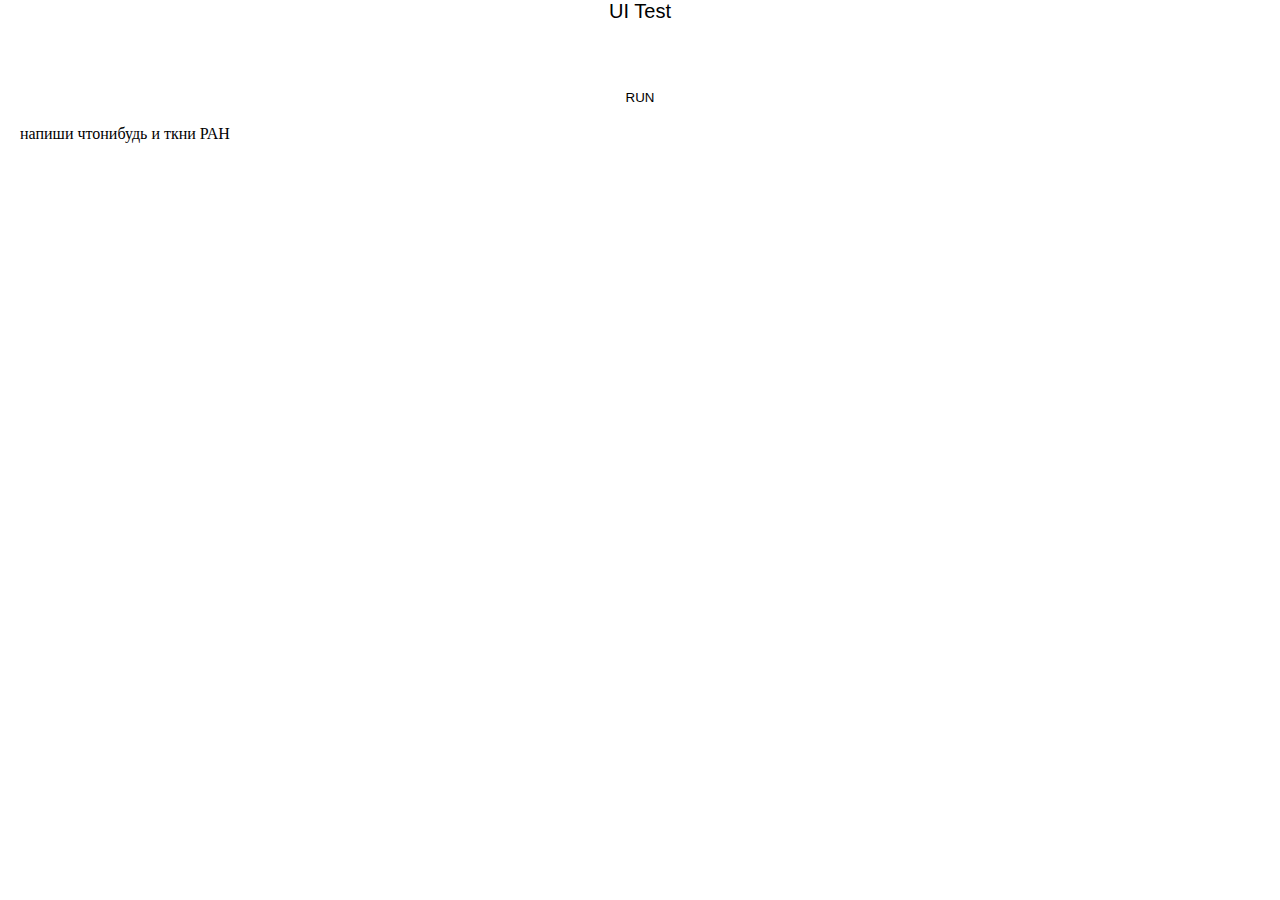
<file: app/tg/dev/uithemetest.html>
<!DOCTYPE html>
<html lang="ru">
<head>
    <meta charset="UTF-8">
    <meta http-equiv="X-UA-Compatible" content="IE=edge">
    <meta name="viewport" content="width=device-width, initial-scale=1.0">
    <title>Telegram WebApp</title>
    <link rel="stylesheet" href="/css/telegram.css">
    <link rel="stylesheet" href="/css/font.css">
    <script src="https://telegram.org/js/telegram-web-app.js"></script>
<style>

</style>
</head>
<body>
<div class="main">
    <h1 class="head_text">UI Test</h1>
    <input type="text" class="head_input" id="inp">
    <button class="head_button" onclick="printres()">
        RUN
    </button>
    <span class="result" id="res">
        напиши чтонибудь и ткни РАН
    </span>

    <!-- <a href="/">RETURN TO HOMEPAGE</a> -->


</div>
<script>
function printres(){
    document.getElementById('res').innerHTML = document.getElementById('inp').value
}

</script>
</body>
</html>
</file>
<file: css/main.css>
@font-face {
  font-family: 'f';
  src: url('../font/FiraCode-Regular.woff2') format('woff2'),
       url("../font/FiraCode-Regular.woff") format("woff");
  font-weight: 400;
  font-style: normal;
} * { margin: 0; padding: 0; 
} body {
  padding: 0px;
  background: #000;
  color: #ddd;
  font-family: f;
} header {
  padding: 20px 40px;
  display: flex;
  flex-direction: column;
} span {
  transition: all .4s;
} a {
  color: #bbb;
  transition: all .4s;
  text-decoration: none;
  border-bottom: #bbb 1px solid;
} a:hover {
  color: #fff;
  border-color: #fff;
} .a_active {
  color: #ddd;
  border: #ddd;
} 

.header{
  display: flex;
  flex-direction: row;
  justify-content:space-between;
  bottom: 0;
} .header_links {
  height: min-content;
  padding-top: 5px;
} .header_link {
  margin: 0;
  margin-right: 10px;
  font-size: 13px;
} .header_active_link {
  border-bottom: #fff 1px solid;
  color: #eee;
} .header_text {
  font-size: 20px;
  font-weight: 500;
  border: 0;
  color: #fff;
} .header_status {
  margin-top: 10px;
  font-size: 11px;
  opacity: 0;
  animation: blink 1s .7s;
  animation-iteration-count: 999999
} app {
  padding: 0 10px;
  margin: 6px 22px 0;
}

#qr_code{
  margin: 40px 30px 30px;
  max-width: 100px;
  max-height: 100px;
  border: rgb(255, 255, 255) 5px solid;
  animation: qr_load 2s;
}

.main{
  padding: 0 10px;
  font-size: 13px;
  display: flex;
  flex-direction: column;
  max-width: 600px;
} #js_disabled {
  border: #000 0px solid;
  transition: all .4s;
  animation: js_disabled 1.8s;
  animation-iteration-count: 999999;
} #js_disabled:hover {
  border-bottom-width: 1px;

}

@keyframes blink{
  0%  {color: #fff; opacity: 1;}
  100%{opacity: 0;}
} @keyframes js_disabled {
  0%  {color: #ddd; border-color: #ccc ;}
  50% {color: #f99; border-color: #faa ;}
  100%{color: #ddd; border-color: #ccc ;}
} @keyframes qr_load{
  0%  {opacity: 0;}
  30% {opacity: 0;}
  100%{opacity: 1;}
}

@media (max-width:460px) {
  .header{
    flex-direction: column;
    justify-content: start;
  }
  
}
</file>
<file: css/post.css>
.post {
  margin-top: 40px;
  margin-left: 6px;
  display: flex;
  flex-direction: column;
  white-space: inherit;
  opacity: 1;
  animation: post_anim .7s;
  
} .post_head {
  display: flex;
  flex-direction: row;
} .post_time {
  margin-left: 10px;
  margin-top: 8px;
  font-size: 10px;
  color: #999;
} .post_title {
  font-size: 18px;
} .post_text {
  margin: 6px 22.7px 1px;
  color: #ccc;
  transition: all .4s;
} .post_tags {
  margin: 6px 22.7px 1px;
  display: flex;
  flex-direction: row;
  align-items: center;
} .post_tag_point {
  display: inline-block;
  min-width: 10px;
  max-width: 10px;
  max-height:10px;
  margin-right: 3px;
  border-radius: 100%;
  background-color: #333;
} .post_tag {
  padding: 1px 0px 0px;
  border-radius: 3px;
  margin-right: 10px;
} .post_end_url {
  width: fit-content;
  margin-right: 10px;
} .post_image {
  margin: 6px 22px 0;
  width: 90%;
  max-width: 600px;
  height: auto;
  filter: grayscale();
  transition: all .5s;
  border: #444 1px solid;
} .post_image:hover {
  filter: none;
} br {
  margin-bottom: 7px;
}

.image_filter-blur{
  filter: blur(5px); 
  clip-path: fill-box ;
} .image_filter-no-border{
  border: 0;
}


@media (max-width:400px) {
  .post_head{
    flex-direction: column-reverse;
  } .post_time {
    margin-left: 24px;
  } .post_image {
    width: 85%;
  }
}

@keyframes post_anim {
  0%  {opacity: 0;}
  100%{opacity: 1;}
}
</file>
<file: css/telegram.css>
body{
    /* --tg-theme-bg-color: #000; */
    
    /* --tg-theme-secondary-bg-color: #ddd;
    --tg-theme-text-color: #000;
    --tg-theme-button-color: rgb(179, 121, 255);
    --tg-theme-button-text-color: #000; */


    margin: 0;
    padding: 0;
    background-color: var(--tg-theme-bg-color);
    color: var(--tg-theme-text-color);
    /* padding: 10px; */
} .main {
    border-radius: 10px;
    padding: 0 20px;
    background-color: var(--tg-theme-bg-color);
    display: flex;
    flex-direction: column;
} h1 {
    font-family: Arial, Helvetica, sans-serif;
    text-align: center;
    margin: 0 0 10px;
    font-size: 20px;
    font-weight: normal;
} input {
    border: solid 1px var(--tg-theme-text-color);
    padding: 10px 10px;
    margin: 0 0 10px;
    font-size: 15px;
    border-radius: 7px;
    outline-style: none;
    
    background-color: var(--tg-theme-secondary-bg-color);
    color: var(--tg-theme-text-color);
} button {
    background-color: var(--tg-theme-button-color);
    color: var(--tg-theme-button-text-color);
    margin: 0 auto 10px;
    border: 0;
    border-radius: 500px;
    width: min-content;
    padding: 10px 20px;
}
</file>
<file: css/font.css>
@font-face {
    font-family: 'f';
    src: url('../font/FiraCode-Regular.woff2') format('woff2'),
         url("../font/FiraCode-Regular.woff") format("woff");
    font-weight: 400;
    font-style: normal;
  }
</file>
